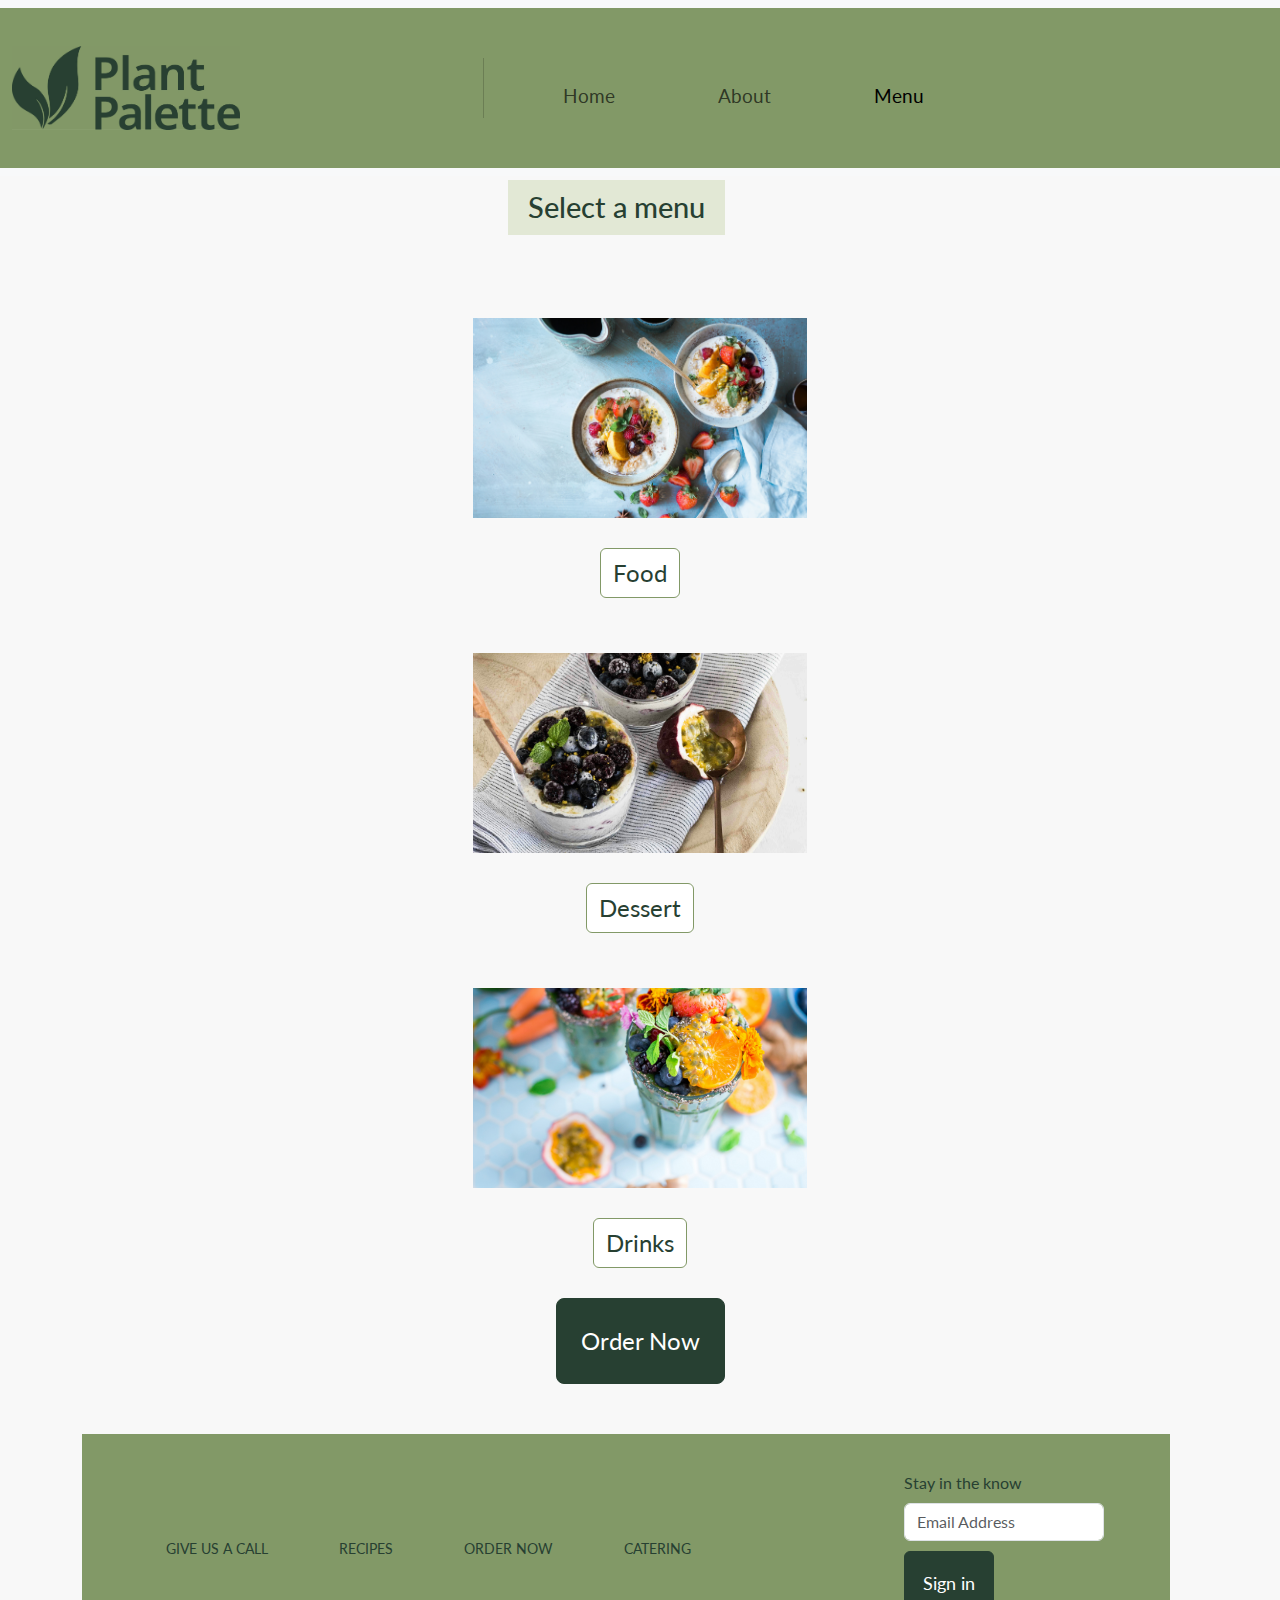
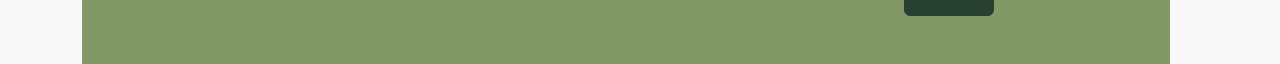
<file: menu.html>
<!DOCTYPE html>
<html lang="en">
<head>
    <meta charset="UTF-8">
    <meta name="viewport" content="width=device-width, initial-scale=1.0">
    <link href="https://cdn.jsdelivr.net/npm/bootstrap@5.3.3/dist/css/bootstrap.min.css" rel="stylesheet" integrity="sha384-QWTKZyjpPEjISv5WaRU9OFeRpok6YctnYmDr5pNlyT2bRjXh0JMhjY6hW+ALEwIH" crossorigin="anonymous">
    <link href="css/style.css" rel="stylesheet">
    <link href="css/reset.css" rel="stylesheet">
    <link rel="preconnect" href="https://fonts.googleapis.com">
    <link rel="preconnect" href="https://fonts.gstatic.com" crossorigin>
    <link href="https://fonts.googleapis.com/css2?family=Lato:ital,wght@0,100;0,300;0,400;0,700;0,900;1,100;1,300;1,400;1,700;1,900&family=Open+Sans:ital,wght@0,300..800;1,300..800&family=Playfair+Display:ital,wght@0,400..900;1,400..900&display=swap" rel="stylesheet">
    <title>Menu</title>
    <link href="images/images/plantpalette-logo_page-0001.jpg" rel="icon">
</head>
<body>
    <div class="container">
        <header role="banner">
            <ul id="skip-links">
                <li><a href="#mainNav">Go to navigation</a></li>
                <li><a href="#mainContent">Go to content</a></li>
                <li><a href="#footerLinks">Go to footer</a></li>
            </ul>
            <nav id="mainNav" class="navbar bg-body-tertiary fixed-top" role="navigation">
                <div class="container-fluid">
                  <a class="navbar-brand" href="index.html">
                     <img src="images/mockup/logo-plant-palette.jpg" alt="Plant Palette logo">
                  </a>
                  <button class="navbar-toggler" type="button" data-bs-toggle="offcanvas" data-bs-target="#offcanvasNavbar" aria-controls="offcanvasNavbar" aria-label="Toggle navigation">
                    <span class="navbar-toggler-icon"></span>
                  </button>
                    <div class="offcanvas offcanvas-end" tabindex="-1" id="offcanvasNavbar" aria-labelledby="offcanvasNavbarLabel">
                        <div class="offcanvas-header">
                        <button type="button" class="btn-close" data-bs-dismiss="offcanvas" aria-label="Close"></button>
                        </div>
                        <div class="offcanvas-body">
                            <ul class="navbar-nav justify-content-end flex-grow-1 pe-3">
                                <li class="nav-item">
                                <a class="nav-link" href="index.html">Home</a>
                                </li>
                                <li class="nav-item">
                                <a class="nav-link" href="about.html">About</a>
                                </li>
                                <li class="nav-item">
                                    <a class="nav-link active" aria-current="page" href="menu.html">Menu</a>
                                </li>
                           </ul>
                        </div>
                  </div>
                </div>
            </nav>
        </header>
        <main id="mainContent" class="menuContainer" role="main">
            <section class="ourMenu container-fluid">
                <h2>Select a menu</h2>
            </section>
            <section class="menu-item">
                <img src="images/images/food-image.jpg" alt="Plant-based food dishes" class="menuImg">
                <div class="secondary-button">
                    <a href="#food-menu" class="btn btn-outline-primary">Food</a> 
                </div>
            </section>
            <section class="menu-item">
                <img src="images/images/dessert-image.jpg" alt="Plant-based desserts" class="menuImg">
                <div class="secondary-button">
                    <a href="#dessert-menu" class="btn btn-outline-primary">Dessert</a> 
                </div>
            </section>
            <section class="menu-item">
                <img src="images/images/drinks-image.jpg" alt="Fresh juices and plant-based drinks" class="menuImg">
                <div class="secondary-button">
                    <a href="#drinks-menu" class="btn btn-outline-primary">Drinks</a> 
                </div>
            </section>
            <div class="third-button">
                <a href="#order" class="btn btn-primary btn-lg">Order Now</a>
            </div>
        </main>
        <footer role="contentinfo">
            <div class="contentFooter">
                <div id="footerLinks" class="footer-links">
                    <ul class="list-group list-group-flush">
                        <li class="list-group-item">GIVE US A CALL</li>
                        <li class="list-group-item">RECIPES</li>
                        <li class="list-group-item">ORDER NOW</li>
                        <li class="list-group-item">CATERING</li>
                    </ul>
                </div>
                <div class="tableFooter">
                    <form>
                        <div class="col-md-2">
                            <label for="emailInput" class="form-label">Stay in the know</label>
                            <input type="email" class="form-control" id="emailInput" placeholder="Email Address">
                        </div>
                        <div class="col-12">
                            <button type="submit" class="btn btn-primary">Sign in</button>
                        </div>
                    </form>
                </div>
            </div>
        </footer>
    </div>
    <!-- always put JS before closing body tag -->
    <script src="https://cdn.jsdelivr.net/npm/bootstrap@5.3.3/dist/js/bootstrap.bundle.min.js" integrity="sha384-YvpcrYf0tY3lHB60NNkmXc5s9fDVZLESaAA55NDzOxhy9GkcIdslK1eN7N6jIeHz" crossorigin="anonymous"></script>
</body>
</html>
</file>
<file: css/style.css>
/* global color variables and fonts for easy theme management */
:root {
    --light-green-color: rgba(130, 153, 103, 1);
    --dark-green-color: rgba(39, 64, 50, 1);
    --secondary-card-color: rgba(39, 64, 50, 0.53);
    --fonts-white-color: white;
    --header-font: "Lato", sans-serif;
}

body {
    font-family: var(--header-font);
    background-color: var(--fonts-white-color);
}

.headerContent {
    margin: 60px;
}

.menuContainer .ourMenu {
    margin-top: 160px;
    padding: 20px;
}

.navbar > .container-fluid {
    background-color: var(--light-green-color);
    flex-wrap: nowrap;
    height: 160px;
}

.navbar img {
    width: 50%;
}

.navbar > .navbar-toggler {
    width: 40%;
    border: none;
    border-color: var(--light-green-color);
}

.nav-item {
    color: var(--dark-green-color);
    background-color: var(--light-green-color);
    
}

.navbar-toggler {
    border: none;
}

.nav-item {
    text-align: center;
    padding-top: 1em;
}

.nav-item:hover {
    color: var(--dark-green-color);
}

.offcanvas{
    background-color: var(--light-green-color);
}

#banner {
    background-image: url(/images/images/banner-image.jpg);
    background-size: cover;
    background-repeat: no-repeat;
    background-position: center;
    display: flex;
    flex-direction: column;
    text-align: right;
    justify-content: flex-end;
    height: 50vh;
    color: var(--dark-green-color);
    width: 100%;
    position: relative;
}

/* Default button styling */
.btn-primary {
    background-color: var(--light-green-color);
    border-color: var(--light-green-color);
    transition: all 0.3s ease; /* Smooth transition for hover effect */
}

/* Hover state */
.btn-primary:hover {
    background-color: var(--light-green-color); /* Darker shade for hover */
    border-color: var(--light-green-color);
    transform: translateY(-2px); /* Slight lift effect */
    box-shadow: 0 4px 8px rgba(0, 0, 0, 0.1); /* Subtle shadow */
}

.btn-outline-primary {
    background-color: var(--dark-green-color);
    border-color: var(--dark-green-color);
    transition: all 0.3s ease; /* Smooth transition for hover effect */
}

/* Hover state */
.btn-outline-primary:hover {
    background-color: var(--dark-green-color); 
    border-color: var(--dark-green-color);
    transform: translateY(-2px); /* Slight lift effect */
    box-shadow: 0 4px 8px rgba(0, 0, 0, 0.1); /* Subtle shadow */
}

#menu-button {
    margin: 30px;
    display: flex;
    justify-content: center;
    text-decoration: none;
}

#secondary-button {
    margin: 30px;
    display: flex;
    justify-content: center;
}

#secondary-button:hover {
    color: var(--dark-green-color);
}

.secondary-button {
    margin: 30px;
    display: flex;
    justify-content: center;
}

.secondary-button:hover {
    color: var(--dark-green-color);
}

.btn-primary {
    display: inline-block;
    padding: 1em;
    background-color: #79BD9A;
    text-decoration: none;
    color: white;
}

.btn-primary:hover {
    color: var(--dark-green-color);
}

.btn-outline-primary {
    background-color: white;
    color: var(--dark-green-color);
    border-color: var(--light-green-color);
}

h1, h2, h3 {
    color: var(--dark-green-color);
}

main h2 {
    background-color: #e2e8d5;
    color: var(--dark-green-color);
    text-align: center;
}

.drink {
    margin: 10px;
    padding: 30px;
    border-radius: 10px;
}

.card {
    background-color: var(--light-green-color);
    
}

.card-body {
    background-color: var(--light-green-color);
    padding: 10px;
    margin: 50px;
}

.card-title {
    color: var(--dark-green-color);
    font-weight: bold;

}

.card-text {
    color: var(--fonts-white-color);
}

.btn-primary {
    background-color: var(--dark-green-color);
    border-color: var(--dark-green-color);
    color: var(--fonts-white-color);
}

.secondary-card-body {
    background-color: var(--secondary-card-color);
    margin: 40px;
    padding: 80px;
}

.secondary-card-title {
    color: var(--dark-green-color);
    font-size: 30px;
    font-weight: bold;
    margin-top: 0;
    margin-bottom: 35px;
    text-align: left;
}

.secondary-card-text {
    color: var(--fonts-white-color);
    text-align: left;
}

.contentFooter {
    display: flex;
    justify-content: space-between;
    background-color: var(--light-green-color);
    color: var(--dark-green-color);
    margin: 10px;
    padding: 20px;
}

.list-group-item {
    background-color: var(--light-green-color);
    text-decoration: none;
    color: var(--fonts-white-color);
    padding: 5px;
    margin: 5px;
}

.contentFooter {
    display: flex;
    justify-content: space-between;
    align-items: flex-start;
    width: 100%;
}

.contentFooter {
    background-color: var(--light-green-color);
    flex-wrap: nowrap;
    height: 230px;
    width: 100vw;
}

.tableFooter .btn-primary {
    font-size: 18px;
}

.tableFooter {
    display: flex;
    flex-direction: column;
    align-items: flex-end;
    width: auto; /* Let it take the width it needs */
    padding: 10px;
   
}

.tableFooter .col-md-2,
.tableFooter .col-12 {
    width: 100%; /* Make these take full width of parent */
    margin-bottom: 10px;
}

.tableFooter input {
    width: 200px; /* Give the input a reasonable width */
}

footer {
    width: 100%;
    margin: 0;
    padding: 0;
}
  
.contentFooter {
    width: 100%;
    max-width: 100vw;
    margin: 0;
    padding: 20px 5%;
    background-color: var(--light-green-color);
    display: flex;
    justify-content: space-between;
    align-items: center;
}

.headerContent {
    margin-bottom: 50px;
    padding: 40px;
}

.aboutContiner {
    width: 500px;
    margin: 0 auto;
}

.bannerimg {
    width: 210px;
    height: 210px;
    float: left;
    padding: 0.5em;
    border-radius: 4px;
}

* {
    margin: 0;
    padding: 0;
    box-sizing: border-box;
}

#skip-links {
    list-style: none;
    margin: 0;
    padding: 0;
    position: absolute;
}

#skip-links a {
    position: absolute;
    left: -3rem;
    width: 1px;
    height: 1px;
    overflow: hidden;
    padding: 10px;
    background-color: white;
    text-decoration: none;
    border: 2px solid var(--dark-green-color);
}

#skip-links a:focus {
    position: static;
    background-color: white;
    width: auto;
    height: auto;
    overflow: visible;
}

body {
    display: flex;
    justify-content: center;
    align-items: center;
    min-height: 100vh;
    background-color: #f8f8f8;
}

.grid-container {
    display: grid;
    grid-template-columns: repeat(3, 1fr);
    grid-gap: 20px;
    max-width: 900px;
    margin-bottom: 50px;
}

.grid-container img {
    width: 150px;
    height: 150px;
    border-radius: 4px;
    object-fit: cover;
}

.third-button {
    margin: 30px;
    display: flex;
    justify-content: center;
    text-decoration: none;
    margin-bottom: 50px;
}

.ourMenu {
    padding: 0;
}

.menuImg {
    width: 400px;
    height: 150px;  /* Reduced height for a more horizontal/landscape look */
    object-fit: cover;
    margin-bottom: 10px;
    margin: 55px;
    display: block;
    object-position: center; /* This ensures the image is centered during cropping */
}

/* design for tablet */
@media screen and (min-width: 900px) {
    .container {
        width: 100%;
    }

    .headerContent {
        width: 100%;
        display: flex;
        align-items: center;
    }

    #banner {
        width: 100%;
        background-position: center;
    }
    
    #banner h1 {
        position: absolute;
        bottom: 30px;
        right: 40px;
        margin: 0;
        padding: 10px;
        font-size: 2.5rem;
    }

    .footer-links .list-group {
        display: flex;
        flex-direction: row;
    }
      
    .footer-links .list-group-item {
        border: none;
        background: transparent;
        margin-right: 20px; /* Space between items */
        align-items: center;
        color: var(--dark-green-color);
        font-size: 14px;
        padding: 23px;
    }

    body h1{
        font-size: 2.5em;
    }
    
    body h2{
        font-size: 2em;
    }
    
    body h3{
        font-size: 1.75em;
    }
    
    body p{
        font-size: 1.35em !important;
    }
    
    .btn{
        font-size: 1.5em;
    }

    .navbar img {
        width: 50%;
    }   

    .menuImg {
        width: 100vw;
        margin-left: 0;
        margin-right: 0;
    }

    .contentFooter {
        background-color: var(--light-green-color);
        flex-wrap: nowrap;
        height: 230px;
        width: 80vw;
    }

/* Hide hamburger button on tablets and desktops */
    .navbar-toggler {
        display: none;
    }
  
/* Make the offcanvas menu always visible and reset its position */
    .offcanvas {
        visibility: visible !important;
        position: static;
        width: auto !important;
        transform: none !important;
        flex-grow: 1;
        background: none;
        border: none;
        display: flex;
        align-items: flex-start;
    }

    #banner h1 {
        font-size: 26px;
    }

    .sip\&savor {
        text-align: center;
        display: flex;
        flex-direction: column;
        align-items: center;
    }
      
    .sip\&savor h2 {
        margin-bottom: 20px;
    }
      
    .sip\&savor .drink {
        max-width: 80%;
        height: auto;
    }

/* Hide the close button in the offcanvas header */
    .offcanvas-header {
      display: none;
    }
  
/* Style the offcanvas body */
    .offcanvas-body {
     padding: 0;
     overflow: visible;
    }
  
/* Make navbar-nav horizontal */
    .navbar-nav {
     flex-direction: row;
    }
  
/* Add spacing between nav items */
    .nav-item {
     margin-left: 5px;
     justify-content: space-between;
    }
  
/* Remove padding from offcanvas */
    .offcanvas {
     padding: 0;
    }
        
/* Center the navbar items */
    .navbar-nav {
        flex-direction: row;
        justify-content: center;
        width: 100%;
    }

    .pe-3 {
        padding-right: 20rem !important;
    }
        
/* Make nav items larger */
    .nav-item .nav-link {
        font-size: 1.2rem;
        padding: 0.5rem 1.5rem;
        transition: all 0.3s ease;
    }
        
/* Bold effect on hover */
    .nav-item .nav-link:hover {
        font-weight: bold;
        transform: scale(1.05);
    }

    .contentFooter .list-group-item:hover {
        font-weight: bold;
        transform: scale(1.05);
    }

    .list-group-item {
        display: flex;
        align-items: center;
    }
        
/* Center the entire navbar content */
    .container-fluid {
        display: flex;
        justify-content: space-between;
        align-items: flex-start;
    }

    .navbar-brand img {
        width: 100vw;
    }
        
/* Give more space for the navigation section */
    .offcanvas {
        display: flex;
        justify-content: center;
    }

    .secondary-card-body {
        font-size: 16px;
        width: 65%;
        line-height: 25px;
        margin-left: 150px;
        border-radius: 4px;
    }

    #secondary-button {
        text-align: center;
        margin: 20px 0;
    }
      
/* Make sure the anchor doesn't add unwanted styling */
    #secondary-button a {
        text-decoration: none;
        display: inline-block;
    }

}

/* Design for Desktop */
@media (min-width: 1024px) {

    #banner {
        width: 100%;
        background-position: center;
    }
    
    #banner h1 {
        position: absolute;
        bottom: 30px;
        right: 40px;
        margin: 0;
        padding: 10px;
        font-size: 2.5rem;
    }

    .menuImg {
      width: 300px;
      height: 100px;
      object-fit: cover;
      display: flex;
      justify-content: center;
    }

    .navbar img {
        width: 50%;
    }

    .card {
        background-color: var(--light-green-color);
    }

    .footer-links .list-group {
        display: flex;
        flex-direction: row;
    }
      
    .footer-links .list-group-item {
        border: none;
        background: transparent;
        margin-right: 20px; /* Space between items */
        align-items: center;
        color: var(--dark-green-color);
    }

    .contentFooter {
        background-color: var(--light-green-color);
        flex-wrap: nowrap;
        height: 230px;
        width: 85vw;
    }

/* Hide hamburger button on tablets and desktops */
    .navbar-toggler {
        display: none;
    }
  
/* Make the offcanvas menu always visible and reset its position */
    .offcanvas {
        visibility: visible !important;
        position: static;
        width: auto !important;
        transform: none !important;
        flex-grow: 6;
        background: none;
        border: none;
        display: flex;
        align-items: center;
    }
  
/* Hide the close button in the offcanvas header */
    .offcanvas-header {
      display: none;
    }
  
/* Style the offcanvas body */
    .offcanvas-body {
     padding: 0;
     overflow: visible;
    }
  
/* Make navbar-nav horizontal */
    .navbar-nav {
     flex-direction: row;
    }
  
/* Add spacing between nav items */
    .nav-item {
     margin-left: 55px;

    }
  
    .offcanvas {
     padding: 0;
    }
        
/* Center the navbar items */
    .navbar-nav {
        flex-direction: row;
        justify-content: center;
        width: 100%;
    }

    .pe-3 {
        padding-right: 20rem !important;
    }
        
/* Make nav items larger */
    .nav-item .nav-link {
        font-size: 1.2rem;
        padding: 0.5rem 1.5rem;
        transition: all 0.3s ease;
    }
        
/* Bold effect on hover */
    .nav-item .nav-link:hover {
        font-weight: bold;
        transform: scale(1.05);
    }

    .contentFooter .list-group-item:hover {
        font-weight: bold;
        transform: scale(1.05);
    }

    .list-group-item {
        display: flex;
        align-items: center;
    }
        
/* Center the entire navbar content */
    .container-fluid {
        display: flex;
        justify-content: space-between;
        align-items: center;
    }
        
/* Give more space for the navigation section */
    .offcanvas {
        display: flex;
        justify-content: center;
    }

    .secondary-card-body {
        font-size: 30px;
        width: 55%;
        line-height: 44px;
        margin-left: 300px;
        border-radius: 4px;
    }

    .card {
        font-size: 19px;
        width: 45%;
        line-height: 30px;
        margin-left: 350px;
        background-color: var(--light-green-color);
    }

    .card .btn {
        font-size: 20px;
    }

    .card-title {
        font-size: 35px;
        padding-bottom: 28px;
    }

    .aboutUs h2, 
    .ourStaff h2 {
        display: inline-block;
        background-color: #e2e8d5; /* Light green background for headings */
        padding: 10px 20px;
        margin-left: 15px;
        font-size: 1.8rem;
    }
    
    .aboutContiner {
        flex-direction: row;
        gap: 30px;
        align-items: flex-start;
        margin: 20px 15px 50px;
    }
    
    .bannerimg {
        width: 40%;
        margin-bottom: 0;
    }
    
    .aboutContiner p {
        width: 90vw;
        line-height: 35px;
        font-size: 30px;
    }
    
    /* Staff grid layout */
    .grid-container {
        display: grid;
        grid-template-columns: repeat(3, 1fr);
        grid-gap: 20px;
        max-width: 1200px; /* Set a max width */
        margin: 20px auto 50px; /* Center the grid with auto horizontal margins */
        padding: 0 20px; 
    }
      
    .grid-container img {
        width: 100%;
        height: 250px; /* Set a consistent height */
        object-fit: cover; /* Maintain aspect ratio */
        border-radius: 4px; /* Optional: slight rounded corners */
    }
    
    .ourMenu h2 {
        display: inline-block;
        background-color: #e2e8d5; /* Light green background for headings */
        padding: 10px 20px;
        margin-left: 15px;
        font-size: 1.8rem;
    }

/* Center content */
    .menuContainer {
        align-items: center;
        padding: 0 35%;
    }

    .menuContainer .container-fluid {
        display: flex;
    }
      
/* Make images the same size but larger */
    .menuImg {
        width: 400px;
        height: 200px;
        object-fit: cover;
        margin-bottom: 15px;
        display: block;
    }

    .sip\&savor {
        position: relative;
        width: 100%;
        display: flex;
        justify-content: center;
        margin: 50px 0;
    }
      
    .sip\&savor h2 {
        position: absolute;
        top: 20px;
        left: 50%;
        transform: translateX(-50%);
        background-color: #e2e8d5;
        padding: 10px 20px;
        z-index: 2;
        margin: 0;
        font-size: 1.8rem;
        white-space: nowrap;
    }
      
    .drink {
        width: 60%;
        margin-top: 60px;
        height: auto;
        max-height: 500px;
        object-fit: cover;
        display: block;
        border-radius: 4px;
    }
    
    #secondary-button {
        margin: 30px;
        display: flex;
        justify-content: center;
    }
}
</file>
